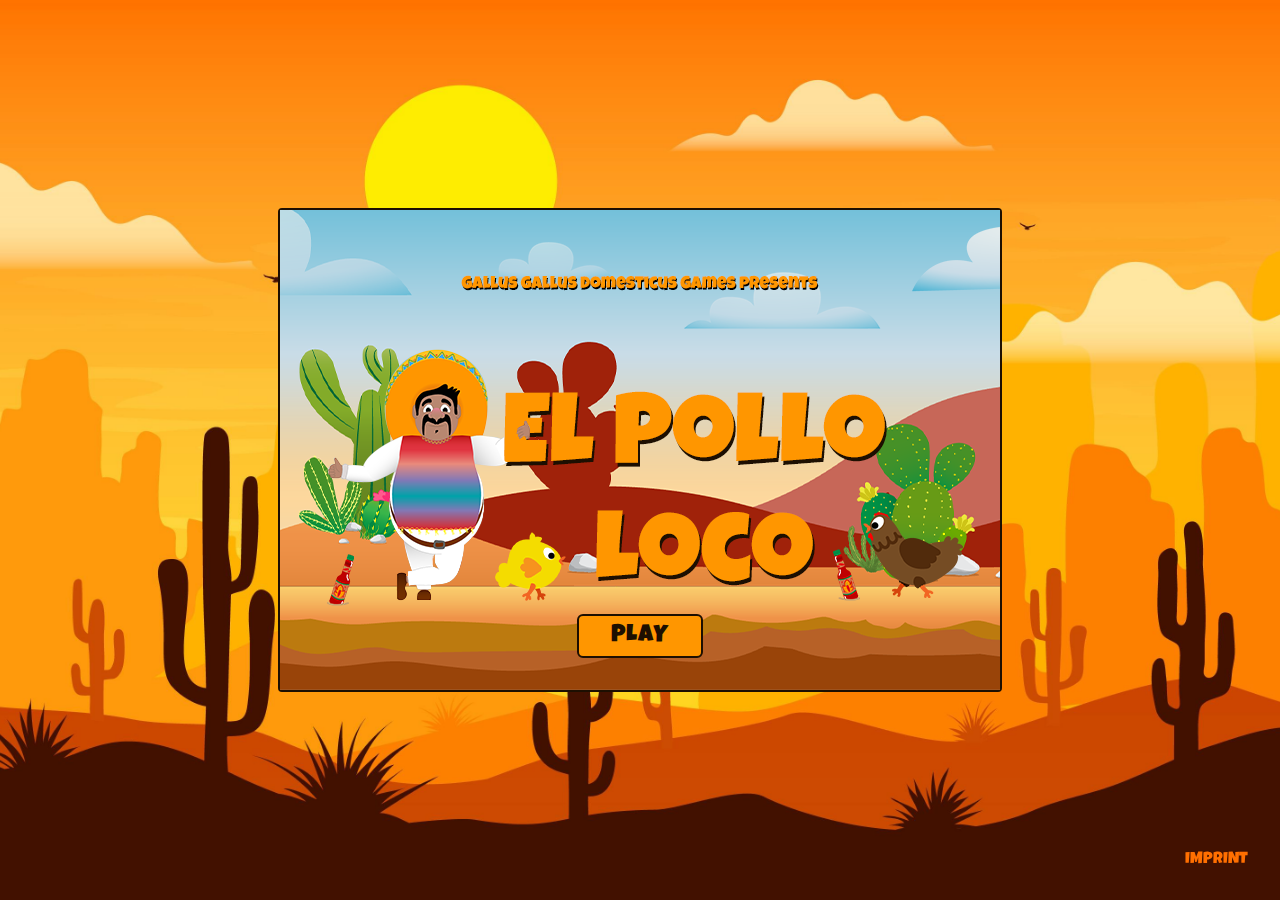
<file: index.html>
<!DOCTYPE html>
<html lang="en">
<head>
    <meta charset="UTF-8" />
    <meta name="viewport" content="width=device-width, initial-scale=1.0" />
    <title>El Pollo Loco</title>
    <link rel="stylesheet" href="./css/fonts.css" />
    <link rel="stylesheet" href="./css/style.css" />
    <link rel="stylesheet" href="./css/media.css" />
    <link rel="icon" href="./img/pollo-loco-favicon.png" />
</head>
<body>
    <section id="game-screen">
        <section id="start-screen">
            <img src="./img/start-screen.png" alt="Start Screen" />
            <button class="scale" id="start-button" onclick="init(); showCanvas();">PLAY</button>
            <section id="imprint" style="display: none;">
                <img onclick="toggleImprint()" id="close-icon" src="img/CLOSE.png" alt="Close Icon">
                <div class="imprint-container">
                    <h2 id="headline-impressum">Impressum</h2>
                    <p>Felix Kroth<br />
                    Im Wingert 24<br />
                    63801 Kleinostheim</p>
                    <h2>Kontakt</h2>
                    <p>E-Mail: <a href="mailto:felix_kroth@web.de">felix_kroth@web.de</a> <br>
                    Telefon: <a href="tel:01632076800">0163 2076800</a>
                    </p>
                    <br>
                    <h2>Credits</h2>
                    Wild life icons created by IYIKON - <a href="https://www.flaticon.com/free-icons/wild-life" title="wild life icons">Flaticon</a><br>
                    Bild von <a href="https://pixabay.com/de/users/mostafaelturkey36-13328910/?utm_source=link-attribution&utm_medium=referral&utm_campaign=image&utm_content=4697018">Mostafa Elturkey</a> auf <a href="https://pixabay.com/de//?utm_source=link-attribution&utm_medium=referral&utm_campaign=image&utm_content=4697018">Pixabay</a><br>
                    Bild von <a href="https://pixabay.com/de/users/insspirito-1851261/?utm_source=link-attribution&utm_medium=referral&utm_campaign=image&utm_content=7631482">Garik Barseghyan</a> auf <a href="https://pixabay.com/de//?utm_source=link-attribution&utm_medium=referral&utm_campaign=image&utm_content=7631482">Pixabay</a><br>
                    Bild von <a href="https://pixabay.com/de/users/m20art-14940874/?utm_source=link-attribution&utm_medium=referral&utm_campaign=image&utm_content=4779167">Alex</a> auf <a href="https://pixabay.com/de//?utm_source=link-attribution&utm_medium=referral&utm_campaign=image&utm_content=4779167">Pixabay</a><br>
                    Bild von <a href="https://pixabay.com/de/users/jorgeribas-1283080/?utm_source=link-attribution&utm_medium=referral&utm_campaign=image&utm_content=1049943">jorge luiz ribas</a> auf <a href="https://pixabay.com/de//?utm_source=link-attribution&utm_medium=referral&utm_campaign=image&utm_content=1049943">Pixabay</a><br>
                    Bild von <a href="https://de.freepik.com/vektoren-kostenlos/wuestenlandschaft-hintergrund-fuer-videokonferenzen_9892150.htm#from_view=detail_alsolike">freepik</a><br>
                    Arrow icons created by Freepik - <a href="https://www.flaticon.com/free-icons/arrow" title="arrow icons">Flaticon</a><br>
                    Jump icons created by Frey Wazza - <a href="https://www.flaticon.com/free-icons/jump" title="jump icons">Flaticon</a><br>
                    Throw icons created by Freepik - <a href="https://www.flaticon.com/free-icons/throw" title="throw icons">Flaticon</a><br>
                    Fullscreen icons created by Vectors Market - <a href="https://www.flaticon.com/free-icons/fullscreen" title="fullscreen icons">Flaticon</a><br>
                    Mute icons created by Mayor Icons - <a href="https://www.flaticon.com/free-icons/mute" title="mute icons">Flaticon</a><br>
                    Info icons created by Chanut - <a href="https://www.flaticon.com/free-icons/info" title="info icons">Flaticon</a><br>
                    Keyboard button icons created by Freepik - <a href="https://www.flaticon.com/free-icons/keyboard-button" title="keyboard button icons">Flaticon</a><br>
                    <p id="source-impressum">Quelle: <a href="https://www.e-recht24.de">e-recht24.de</a></p>
                </div>
            </section>
            <div id="imprint-footer" onclick="toggleImprint()">IMPRINT</div>
        </section>
        <section id="game-display" style="display: none;">
            <h1 id="game-title">EL POLLO LOCO</h1>
            <section id="game-controls">
                <div id="game-controls-container">
                    <button id="button-controls" class="mobile-button" onclick="toggleInfo()"><img src="./img/INFO.png" alt=""></button>
                    <button id="button-mute" class="mobile-button" onclick="toggleMute()"><img id="button-mute-image" src="./img/SOUND-UNMUTE.png"  alt=""></button>
                    <button id="button-fullscreen" class="mobile-button" onclick="toggleFullscreen()"><img src="./img/FULLSCREEN.png" alt=""></button>
                </div>
                <div id="dropdown-info" style="display: none;">
                    <div class="dropdown-item"><img src="./img/KEY_LEFT.png" alt="Left Arrow Key"><p>MOVE LEFT</p></div>
                    <div class="dropdown-item"><img src="./img/KEY_RIGHT.png" alt="Right Arrow Key"><p>MOVE RIGHT</p></div>
                    <div class="dropdown-item"><img src="./img/KEY_D.png" alt="D Key"><p>THROW BOTTLE</p></div>
                    <div class="dropdown-item"><img src="./img/KEY_SPACE.png" alt="Space Bar"><p>JUMP</p></div>
                </div>
            </section>
            <canvas width="720" height="480" id="canvas"></canvas>
            <section id="mobile-controls">
                <div id="mobile-controls-left">
                    <button id="button-left" class="mobile-button"><img src="./img/LEFT.png" alt=""></button>
                    <button id="button-right" class="mobile-button"><img src="./img/RIGHT.png" alt=""></button>
                </div>
                <div id="mobile-controls-right">
                    <button id="button-throw" class="mobile-button"><img src="./img/THROW.png" alt=""></button>
                    <button id="button-jump" class="mobile-button"><img src="./img/JUMP.png" alt=""></button>
                </div>
            </section>
            <div id="imprint-footer-main" onclick="toggleImprintMain()">IMPRINT</div>
            <section id="imprint-main" style="display: none;">
                <img onclick="toggleImprintMain()" id="close-icon" src="img/CLOSE.png" alt="Close Icon">
                <div class="imprint-container">
                    <h2 id="headline-impressum">Impressum</h2>
                    <p>Felix Kroth<br />
                    Im Wingert 24<br />
                    63801 Kleinostheim</p>
                    <h2>Kontakt</h2>
                    <p>E-Mail: <a href="mailto:felix_kroth@web.de">felix_kroth@web.de</a> <br>
                    Telefon: <a href="tel:01632076800">0163 2076800</a>
                    </p>
                    <br>
                    <h2>Credits</h2>
                    Wild life icons created by IYIKON - <a href="https://www.flaticon.com/free-icons/wild-life" title="wild life icons">Flaticon</a><br>
                    Bild von <a href="https://pixabay.com/de/users/mostafaelturkey36-13328910/?utm_source=link-attribution&utm_medium=referral&utm_campaign=image&utm_content=4697018">Mostafa Elturkey</a> auf <a href="https://pixabay.com/de//?utm_source=link-attribution&utm_medium=referral&utm_campaign=image&utm_content=4697018">Pixabay</a><br>
                    Bild von <a href="https://pixabay.com/de/users/insspirito-1851261/?utm_source=link-attribution&utm_medium=referral&utm_campaign=image&utm_content=7631482">Garik Barseghyan</a> auf <a href="https://pixabay.com/de//?utm_source=link-attribution&utm_medium=referral&utm_campaign=image&utm_content=7631482">Pixabay</a><br>
                    Bild von <a href="https://pixabay.com/de/users/m20art-14940874/?utm_source=link-attribution&utm_medium=referral&utm_campaign=image&utm_content=4779167">Alex</a> auf <a href="https://pixabay.com/de//?utm_source=link-attribution&utm_medium=referral&utm_campaign=image&utm_content=4779167">Pixabay</a><br>
                    Bild von <a href="https://pixabay.com/de/users/jorgeribas-1283080/?utm_source=link-attribution&utm_medium=referral&utm_campaign=image&utm_content=1049943">jorge luiz ribas</a> auf <a href="https://pixabay.com/de//?utm_source=link-attribution&utm_medium=referral&utm_campaign=image&utm_content=1049943">Pixabay</a><br>
                    Bild von <a href="https://de.freepik.com/vektoren-kostenlos/wuestenlandschaft-hintergrund-fuer-videokonferenzen_9892150.htm#from_view=detail_alsolike">freepik</a><br>
                    Arrow icons created by Freepik - <a href="https://www.flaticon.com/free-icons/arrow" title="arrow icons">Flaticon</a><br>
                    Jump icons created by Frey Wazza - <a href="https://www.flaticon.com/free-icons/jump" title="jump icons">Flaticon</a><br>
                    Throw icons created by Freepik - <a href="https://www.flaticon.com/free-icons/throw" title="throw icons">Flaticon</a><br>
                    Fullscreen icons created by Vectors Market - <a href="https://www.flaticon.com/free-icons/fullscreen" title="fullscreen icons">Flaticon</a><br>
                    Mute icons created by Mayor Icons - <a href="https://www.flaticon.com/free-icons/mute" title="mute icons">Flaticon</a><br>
                    Info icons created by Chanut - <a href="https://www.flaticon.com/free-icons/info" title="info icons">Flaticon</a><br>
                    Keyboard button icons created by Freepik - <a href="https://www.flaticon.com/free-icons/keyboard-button" title="keyboard button icons">Flaticon</a><br>
                    <p id="source-impressum">Quelle: <a href="https://www.e-recht24.de">e-recht24.de</a></p>
                </div>
            </section>
        </section>
        <section id="lose-screen" style="display: none;">
            <img src="./img/lose-screen.png" alt="Lose Screen" />
            <button class="scale" id="restart-button" onclick="init(); showCanvasRestart();">RESTART</button>
            <div id="imprint-footer-lose" onclick="toggleImprintLose()">IMPRINT</div>
            <section id="imprint-lose" style="display: none;">
                <img onclick="toggleImprintLose()" id="close-icon" src="img/CLOSE.png" alt="Close Icon">
                <div class="imprint-container">
                    <h2 id="headline-impressum">Impressum</h2>
                    <p>Felix Kroth<br />
                    Im Wingert 24<br />
                    63801 Kleinostheim</p>
                    <h2>Kontakt</h2>
                    <p>E-Mail: <a href="mailto:felix_kroth@web.de">felix_kroth@web.de</a> <br>
                    Telefon: <a href="tel:01632076800">0163 2076800</a>
                    </p>
                    <br>
                    <h2>Credits</h2>
                    Wild life icons created by IYIKON - <a href="https://www.flaticon.com/free-icons/wild-life" title="wild life icons">Flaticon</a><br>
                    Bild von <a href="https://pixabay.com/de/users/mostafaelturkey36-13328910/?utm_source=link-attribution&utm_medium=referral&utm_campaign=image&utm_content=4697018">Mostafa Elturkey</a> auf <a href="https://pixabay.com/de//?utm_source=link-attribution&utm_medium=referral&utm_campaign=image&utm_content=4697018">Pixabay</a><br>
                    Bild von <a href="https://pixabay.com/de/users/insspirito-1851261/?utm_source=link-attribution&utm_medium=referral&utm_campaign=image&utm_content=7631482">Garik Barseghyan</a> auf <a href="https://pixabay.com/de//?utm_source=link-attribution&utm_medium=referral&utm_campaign=image&utm_content=7631482">Pixabay</a><br>
                    Bild von <a href="https://pixabay.com/de/users/m20art-14940874/?utm_source=link-attribution&utm_medium=referral&utm_campaign=image&utm_content=4779167">Alex</a> auf <a href="https://pixabay.com/de//?utm_source=link-attribution&utm_medium=referral&utm_campaign=image&utm_content=4779167">Pixabay</a><br>
                    Bild von <a href="https://pixabay.com/de/users/jorgeribas-1283080/?utm_source=link-attribution&utm_medium=referral&utm_campaign=image&utm_content=1049943">jorge luiz ribas</a> auf <a href="https://pixabay.com/de//?utm_source=link-attribution&utm_medium=referral&utm_campaign=image&utm_content=1049943">Pixabay</a><br>
                    Bild von <a href="https://de.freepik.com/vektoren-kostenlos/wuestenlandschaft-hintergrund-fuer-videokonferenzen_9892150.htm#from_view=detail_alsolike">freepik</a><br>
                    Arrow icons created by Freepik - <a href="https://www.flaticon.com/free-icons/arrow" title="arrow icons">Flaticon</a><br>
                    Jump icons created by Frey Wazza - <a href="https://www.flaticon.com/free-icons/jump" title="jump icons">Flaticon</a><br>
                    Throw icons created by Freepik - <a href="https://www.flaticon.com/free-icons/throw" title="throw icons">Flaticon</a><br>
                    Fullscreen icons created by Vectors Market - <a href="https://www.flaticon.com/free-icons/fullscreen" title="fullscreen icons">Flaticon</a><br>
                    Mute icons created by Mayor Icons - <a href="https://www.flaticon.com/free-icons/mute" title="mute icons">Flaticon</a><br>
                    Info icons created by Chanut - <a href="https://www.flaticon.com/free-icons/info" title="info icons">Flaticon</a><br>
                    Keyboard button icons created by Freepik - <a href="https://www.flaticon.com/free-icons/keyboard-button" title="keyboard button icons">Flaticon</a><br>
                    <p id="source-impressum">Quelle: <a href="https://www.e-recht24.de">e-recht24.de</a></p>
                </div>
            </section>
        </section>
        <section id="win-screen" style="display: none;">
            <img src="./img/win-screen.png" alt="Win Screen" />
            <button class="scale" id="replay-button" onclick="init(); showCanvasReplay();">REPLAY</button>
            <div id="imprint-footer-win" onclick="toggleImprintWin()">IMPRINT</div>
            <section id="imprint-win" style="display: none;">
                <img onclick="toggleImprintWin()" id="close-icon" src="./img/CLOSE.png" alt="Close Icon">
                <div class="imprint-container">
                    <h2 id="headline-impressum">Impressum</h2>
                    <p>Felix Kroth<br />
                    Im Wingert 24<br />
                    63801 Kleinostheim</p>
                    <h2>Kontakt</h2>
                    <p>E-Mail: <a href="mailto:felix_kroth@web.de">felix_kroth@web.de</a> <br>
                    Telefon: <a href="tel:01632076800">0163 2076800</a>
                    </p>
                    <br>
                    <h2>Credits</h2>
                    Wild life icons created by IYIKON - <a href="https://www.flaticon.com/free-icons/wild-life" title="wild life icons">Flaticon</a><br>
                    Bild von <a href="https://pixabay.com/de/users/mostafaelturkey36-13328910/?utm_source=link-attribution&utm_medium=referral&utm_campaign=image&utm_content=4697018">Mostafa Elturkey</a> auf <a href="https://pixabay.com/de//?utm_source=link-attribution&utm_medium=referral&utm_campaign=image&utm_content=4697018">Pixabay</a><br>
                    Bild von <a href="https://pixabay.com/de/users/insspirito-1851261/?utm_source=link-attribution&utm_medium=referral&utm_campaign=image&utm_content=7631482">Garik Barseghyan</a> auf <a href="https://pixabay.com/de//?utm_source=link-attribution&utm_medium=referral&utm_campaign=image&utm_content=7631482">Pixabay</a><br>
                    Bild von <a href="https://pixabay.com/de/users/m20art-14940874/?utm_source=link-attribution&utm_medium=referral&utm_campaign=image&utm_content=4779167">Alex</a> auf <a href="https://pixabay.com/de//?utm_source=link-attribution&utm_medium=referral&utm_campaign=image&utm_content=4779167">Pixabay</a><br>
                    Bild von <a href="https://pixabay.com/de/users/jorgeribas-1283080/?utm_source=link-attribution&utm_medium=referral&utm_campaign=image&utm_content=1049943">jorge luiz ribas</a> auf <a href="https://pixabay.com/de//?utm_source=link-attribution&utm_medium=referral&utm_campaign=image&utm_content=1049943">Pixabay</a><br>
                    Bild von <a href="https://de.freepik.com/vektoren-kostenlos/wuestenlandschaft-hintergrund-fuer-videokonferenzen_9892150.htm#from_view=detail_alsolike">freepik</a><br>
                    Arrow icons created by Freepik - <a href="https://www.flaticon.com/free-icons/arrow" title="arrow icons">Flaticon</a><br>
                    Jump icons created by Frey Wazza - <a href="https://www.flaticon.com/free-icons/jump" title="jump icons">Flaticon</a><br>
                    Throw icons created by Freepik - <a href="https://www.flaticon.com/free-icons/throw" title="throw icons">Flaticon</a><br>
                    Fullscreen icons created by Vectors Market - <a href="https://www.flaticon.com/free-icons/fullscreen" title="fullscreen icons">Flaticon</a><br>
                    Mute icons created by Mayor Icons - <a href="https://www.flaticon.com/free-icons/mute" title="mute icons">Flaticon</a><br>
                    Info icons created by Chanut - <a href="https://www.flaticon.com/free-icons/info" title="info icons">Flaticon</a><br>
                    Keyboard button icons created by Freepik - <a href="https://www.flaticon.com/free-icons/keyboard-button" title="keyboard button icons">Flaticon</a><br>
                    <p id="source-impressum">Quelle: <a href="https://www.e-recht24.de">e-recht24.de</a></p>
                </div>
            </section>
        </section>
    </section>
    <div id="rotation" class="rotation"><span>PLEASE ROTATE DEVICE</span></div>
    <script src="./models/drawable-object.class.js"></script>
    <script src="./models/movable-object.class.js"></script>
    <script src="./models/character.class.js"></script>
    <script src="./models/chicken.class.js"></script>
    <script src="./models/small-chicken.class.js"></script>
    <script src="./models/endboss.class.js"></script>
    <script src="./models/cloud.class.js"></script>
    <script src="./models/status-bar.class.js"></script>
    <script src="./models/coin.class.js"></script>
    <script src="./models/bottle.class.js"></script>
    <script src="./models/world.class.js"></script>
    <script src="./models/background-object.class.js"></script>
    <script src="./models/keyboard.class.js"></script>
    <script src="./models/level.class.js"></script>
    <script src="./models/throwable-object.class.js"></script>
    <script src="./levels/level1.js"></script>
    <script src="./js/game.js"></script>
</body>
</html>
</file>
<file: css/fonts.css>
/* luckiest-guy-regular - latin */
@font-face {
  font-display: swap; /* Check https://developer.mozilla.org/en-US/docs/Web/CSS/@font-face/font-display for other options. */
  font-family: 'Luckiest Guy';
  font-style: normal;
  font-weight: 400;
  src: url('./../fonts/luckiest-guy-v22-latin-regular.woff2') format('woff2'); /* Chrome 36+, Opera 23+, Firefox 39+, Safari 12+, iOS 10+ */
}
</file>
<file: css/style.css>
body {
    margin: 0;
    font-family: "Luckiest Guy";
  }
  
  h1 {
    font-size: 64px;
    color: #cc4c03;
    letter-spacing: 2px;
    text-shadow: 4px 4px 2px rgba(0, 0, 0, 0.4);
    margin-top: 0;
  }
  
  canvas {
    display: flex;
    background-color: black;
    border: 2px solid #1d0f01;
    border-radius: 4px;
  }
  
  /* Fullscreen styles with vendor prefixes for cross-browser compatibility */
  #game-display:fullscreen,
  #game-display:-webkit-full-screen,
  #game-display:-moz-full-screen,
  #game-display:-ms-fullscreen {
    width: 100vw;
    height: 100vh;
    flex-direction: column;
    align-items: center;
    justify-content: center;
  }
  
  #canvas:fullscreen,
  #canvas:-webkit-full-screen,
  #canvas:-moz-full-screen,
  #canvas:-ms-fullscreen {
    width: 100%;
    height: 100%;
  }
  
  #rotation {
    display: none;
    justify-content: center;
    align-items: center;
    text-align: center;
    position: fixed;
    top: 0;
    left: 0;
    right: 0;
    bottom: 0;
    padding: 30px 0px 0px 20px;
    background: rgba(0, 0, 0, 0.923);
    z-index: 999;
  }
  
  #rotation span {
    max-width: 85%;
    color: white;
    font-family: "Luckiest Guy";
    font-size: 32px;
    letter-spacing: 3px;
  }
  
  #game-screen {
    position: absolute;
    top: 0;
    right: 0;
    bottom: 0;
    left: 0;
    display: flex;
    flex-direction: column;
    align-items: center;
    justify-content: center;
    background-size: cover;
    background-image: url("./../img/pollo-loco-bg-desert-sun.jpg");
    background-repeat: no-repeat;
    background-position: center;
  }
  
  #game-display {
    display: flex;
    flex-direction: column;
    align-items: center;
    position: relative;
  }
  
  @keyframes scale {
    0% {
      transform: scale(1);
    }
  
    50% {
      transform: scale(1.1);
    }
  
    100% {
      transform: scale(1);
    }
  }
  
  .scale {
    animation: scale 850ms infinite;
  }
  
  #start-screen {
    display: flex;
    flex-direction: column;
    align-items: center;
    position: relative;
    border: 2px solid #1d0f01;
    border-radius: 4px;
  }
  
  #start-screen img {
    max-width: 90vw;
    max-height: 90vh;
  }
  
  #start-screen button {
    position: absolute;
    bottom: 32px;
    padding: 8px 32px;
    border-radius: 6px;
    background-color: #ff9600;
    color: #1d0f01;
    font-family: "Luckiest Guy";
    font-size: 24px;
    letter-spacing: 1px;
    border: 2px solid #1d0f01;
    cursor: pointer;
  }
  
  #lose-screen {
    display: flex;
    flex-direction: column;
    align-items: center;
    position: relative;
    border: 2px solid #1d0f01;
    border-radius: 4px;
  }
  
  #lose-screen img {
    max-width: 90vw;
    max-height: 90vh;
  }
  
  #lose-screen button {
    position: absolute;
    bottom: 32px;
    padding: 8px 32px;
    border-radius: 6px;
    background-color: #ff9600;
    color: #1d0f01;
    font-family: "Luckiest Guy";
    font-size: 24px;
    letter-spacing: 1px;
    border: 2px solid #1d0f01;
    cursor: pointer;
  }
  
  #win-screen {
    display: flex;
    flex-direction: column;
    align-items: center;
    position: relative;
    border: 2px solid #1d0f01;
    border-radius: 4px;
  }
  
  #win-screen img {
    max-width: 90vw;
    max-height: 90vh;
  }
  
  #win-screen button {
    position: absolute;
    bottom: 32px;
    padding: 8px 32px;
    border-radius: 6px;
    background-color: #ff9600;
    color: #1d0f01;
    font-family: "Luckiest Guy";
    font-size: 24px;
    letter-spacing: 1px;
    border: 2px solid #1d0f01;
    cursor: pointer;
  }
  
  #mobile-controls {
    position: relative;
    display: none;
    justify-content: space-between;
    max-width: 85%;
    min-width: 70%;
    margin-top: -64px;
  }
  
  #mobile-controls-left {
    display: none;
    gap: 8px;
    margin-left: 32px;
  }
  
  #mobile-controls-right {
    display: none;
    gap: 8px;
    margin-right: 32px;
  }
  
  .mobile-button {
    width: 40px;
    height: 40px;
    display: flex;
    align-items: center;
    justify-content: center;
    border-radius: 40px;
    background-color: #ff9600;
    cursor: pointer;
  }
  
  .mobile-button img {
    width: 32px;
    height: 32px;
  }
  
  #game-controls {
    position: relative;
    margin-bottom: -64px;
  }
  
  #game-controls-container {
    display: flex;
    gap: 8px;
  }
  
  #button-fullscreen img {
    width: 24px;
    height: 24px;
  }
  
  .dropdown-item img {
    width: 60px;
    height: 60px;
  }
  
  .dropdown-item:first-child {
    margin-left: -16px;
  }
  
  .dropdown-item:last-child {
    margin-left: 16px;
  }
  
  .dropdown-item {
    display: flex;
    align-items: center;
  }
  
  .dropdown-item p {
    font-size: 12px;
  }
  
  #dropdown-info {
    display: flex;
    justify-content: center;
    align-items: center;
    padding: 4px 8px;
    margin-top: 64px;
    background-color: rgba(255, 255, 255, 0.6);
    border-radius: 8px;
    max-width: 65vw;
    min-width: 40vw;
    position: absolute;
    left: -155%;
  }
  
  #imprint {
    justify-content: center;
    background-color: rgba(255, 255, 255, 0.8);
    padding: 4px 8px;
    border-radius: 8px;
    max-height: 50vh;
    min-width: 50vw;
    position: absolute;
    top: 32px;
    overflow: auto;
    text-align: center;
  }

  #imprint-main {
    justify-content: center;
    background-color: rgba(255, 255, 255, 0.8);
    padding: 4px 8px;
    border-radius: 8px;
    max-height: 50vh;
    min-width: 50vw;
    position: absolute;
    top: 32px;
    overflow: auto;
    text-align: center;
  }

  #imprint-lose {
    justify-content: center;
    background-color: rgba(255, 255, 255, 0.8);
    padding: 4px 8px;
    border-radius: 8px;
    max-height: 50vh;
    min-width: 50vw;
    position: absolute;
    top: 32px;
    overflow: auto;
    text-align: center;
  }

  #imprint-win {
    justify-content: center;
    background-color: rgba(255, 255, 255, 0.8);
    padding: 4px 8px;
    border-radius: 8px;
    max-height: 50vh;
    min-width: 50vw;
    position: absolute;
    top: 32px;
    overflow: auto;
    text-align: center;
  }
  
  #imprint h2 {
    color: #ff6f00;
  }

  #imprint-main h2 {
    color: #ff6f00;
  }

  #imprint-lose h2 {
    color: #ff6f00;
  }

  #imprint-win h2 {
    color: #ff6f00;
  }
  
  #imprint a {
    text-decoration: none;
    color: #ff6f00;
  }

  #imprint-main a {
    text-decoration: none;
    color: #ff6f00;
  }

  #imprint-lose a {
    text-decoration: none;
    color: #ff6f00;
  }

  #imprint-win a {
    text-decoration: none;
    color: #ff6f00;
  }
  
  #imprint::-webkit-scrollbar {
    display: none;
  }

  #imprint-main::-webkit-scrollbar {
    display: none;
  }

  #imprint-lose::-webkit-scrollbar {
    display: none;
  }

  #imprint-win::-webkit-scrollbar {
    display: none;
  }
  
  .imprint-container {
    display: flex;
    flex-direction: column;
    align-items: center;
    width: 85%;
    position: relative;
  }
  
  #imprint-footer {
    position: fixed;
    bottom: 32px;
    right: 32px;
    color: #ff6f00;
    cursor: pointer;
  }

  #imprint-footer-main {
    position: fixed;
    bottom: 32px;
    right: 32px;
    color: #ff6f00;
    cursor: pointer;
  }

  #imprint-footer-win {
    position: fixed;
    bottom: 32px;
    right: 32px;
    color: #ff6f00;
    cursor: pointer;
  }

  #imprint-footer-lose {
    position: fixed;
    bottom: 32px;
    right: 32px;
    color: #ff6f00;
    cursor: pointer;
  }
  
  #source-impressum {
    padding-bottom: 32px;
  }
  
  #close-icon {
    position: absolute;
    top: 16px;
    right: 16px;
    width: 32px;
    height: 32px;
    cursor: pointer;
  }
</file>
<file: css/media.css>
@media only screen and (max-width: 720px) {
  canvas {
    width: 100%;
  }

  #game-title {
    display: none;
  }
}

@media only screen and (max-height: 480px) {
  canvas {
    height: 100vh;
  }

  #game-title {
    display: none;
  }

  #mobile-controls {
    max-width: 85%;
    min-width: 70%;
  }
}

@media screen and (max-width: 1420px) and (max-height: 1080px) {
  #mobile-controls {
    display: flex;
  }

  #mobile-controls-left {
    display: flex;
  }

  #mobile-controls-right {
    display: flex;
  }
}
</file>
